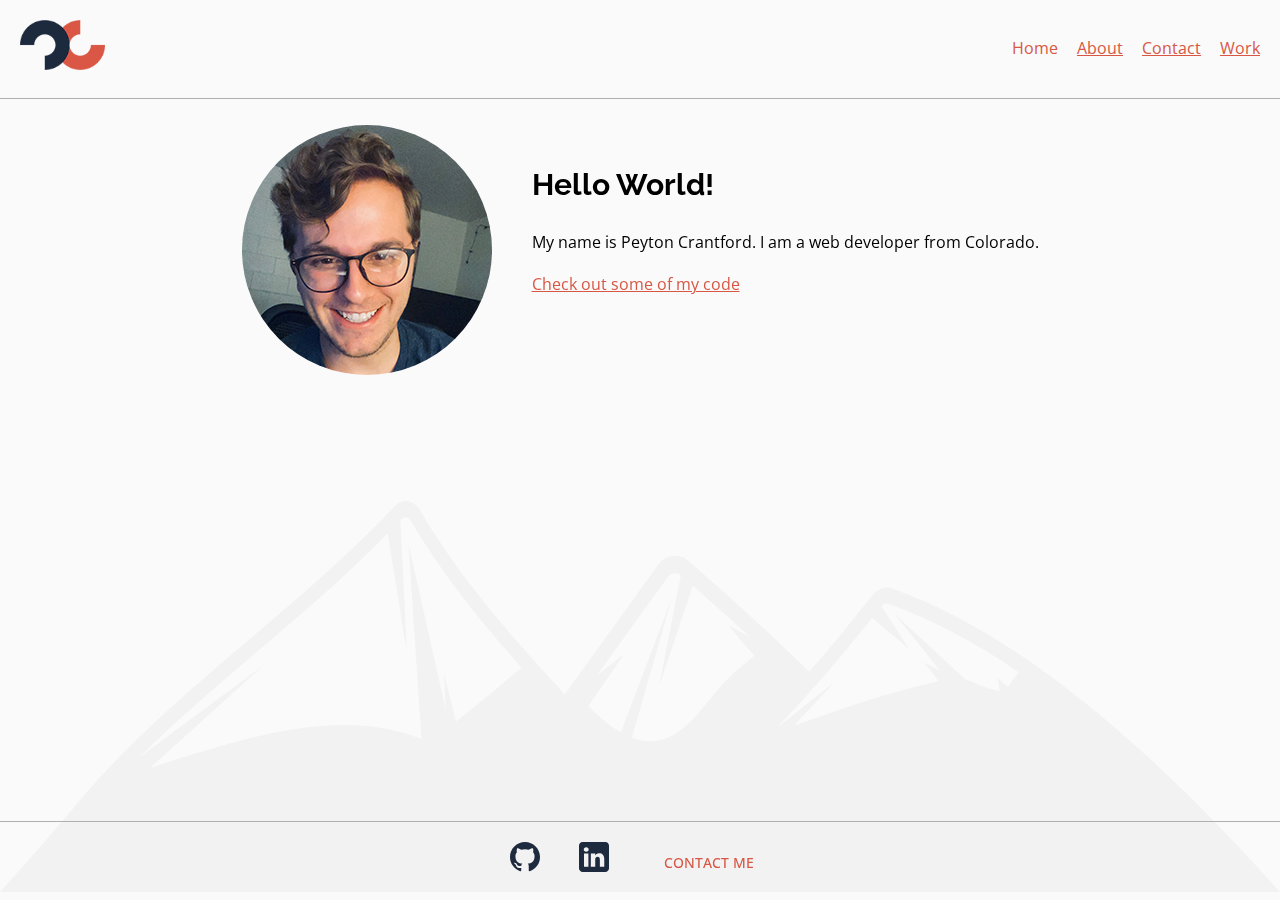
<file: index.html>
<!DOCTYPE html>
<html lang="en">
<!-- Access via URL:
https://pcrantfo.github.io/crantford-portfolio-website OR divertible-gram.000webhostapp.com -->
<head>
  <meta charset="utf-8">
  <meta name="viewport" content="width=device-width, initial-scale=1">
  <title>Crantford Portfolio</title>
  <link rel = "shortcut icon" href="img/crantford-favicon.png">
  <link rel="stylesheet" type="text/css" href="css/normalize.css">

  <!-- Begin style links -->
  <link rel="preconnect" href="https://fonts.gstatic.com">
  <!-- FONT FAMILY LINKS -->
  <link href="https://fonts.googleapis.com/css2?family=Raleway:wght@500;600;700&family=Open+Sans:wght@300;400&display=swap" rel="stylesheet">
  <link rel="stylesheet" href="https://use.fontawesome.com/releases/v5.6.3/css/all.css" integrity="sha384-UHRtZLI+pbxtHCWp1t77Bi1L4ZtiqrqD80Kn4Z8NTSRyMA2Fd33n5dQ8lWUE00s/" crossorigin="anonymous">
  <!-- CSS LINK -->
  <link rel = "stylesheet" type="text/css" href="css/styles-production.css">
  <!-- <link rel="stylesheet" type="text/css" href="css/styles.css"> -->
  <!-- End style links -->
</head>
<body>
  <div class="container">
    <header class="page-header">
      <img class="page-header__logo page-header__logo page-header__item" src = "img/crantford-logo.png" alt="Peyton Crantford's logo">
      <nav class="main-navigation page-header__item">
        <button class="main-navigation__button" id="hamburger">
          <i class="fas fa-bars fa-2x"></i>
        </button>
        <ul role="menubar" class="navigation-list" id="navigation-list">
          <li role="presentation">
            <a href="index.html" role="menuitem" class="navigation-list__item navigation-list__item--active">Home</a>
          </li>
          <li role="presentation">
            <a href="about.html" role="menuitem" class="navigation-list__item">About</a>
          </li>
          <li role="presentation">
            <a href="contact.html" role="menuitem" class="navigation-list__item">Contact</a>
          </li>
          <li role="presentation">
            <a href="work.html" role="menuitem" class="navigation-list__item">Work</a>
          </li>
        </ul>
      </nav>
    </header>
    <div class="mountains-img">
      <img src="img/mountains.svg" alt="A vector image of mountains">
    </div>
    <main>
      <div class="profile">
        <div class="profile__item">
          <img class="profile__portrait" src="img/crantford-profile-cropped-square.jpg" alt="Photograph of Peyton Crantford">
        </div>
        <div class="profile__item">
          <h1>Hello World!</h1>
          <p>
            My name is Peyton Crantford. I am a <span>web</span> developer from Colorado.
          </p>
          <a href="#">Check out some of my code</a>
        </div>
      </div>
    </main>
    <footer class="page-footer">
      <div class=page-footer__box>
        <div class="page-footer__item">
          <a href="https://github.com/pcrantfo" target="_blank"><img src="img/github-icon.svg" alt="Github logo"></a>
        </div>
        <div class="page-footer__item">
          <a href="https://www.linkedin.com/in/peytoncrantford/" target="_blank"><img src="img/linkedin-icon.svg" alt="LinkedIn logo"></a>
        </div>
        <div class="page-footer__item page-footer__contact">
          <a class="button button-tertiary" href="contact.html">CONTACT ME</a>
        </div>
      </div>
    </footer>
  </div>
  <!-- <script src="js/tota11y.min.js"></script> -->
  <script src="js/script.js"></script>
</body>
</html>
</file>
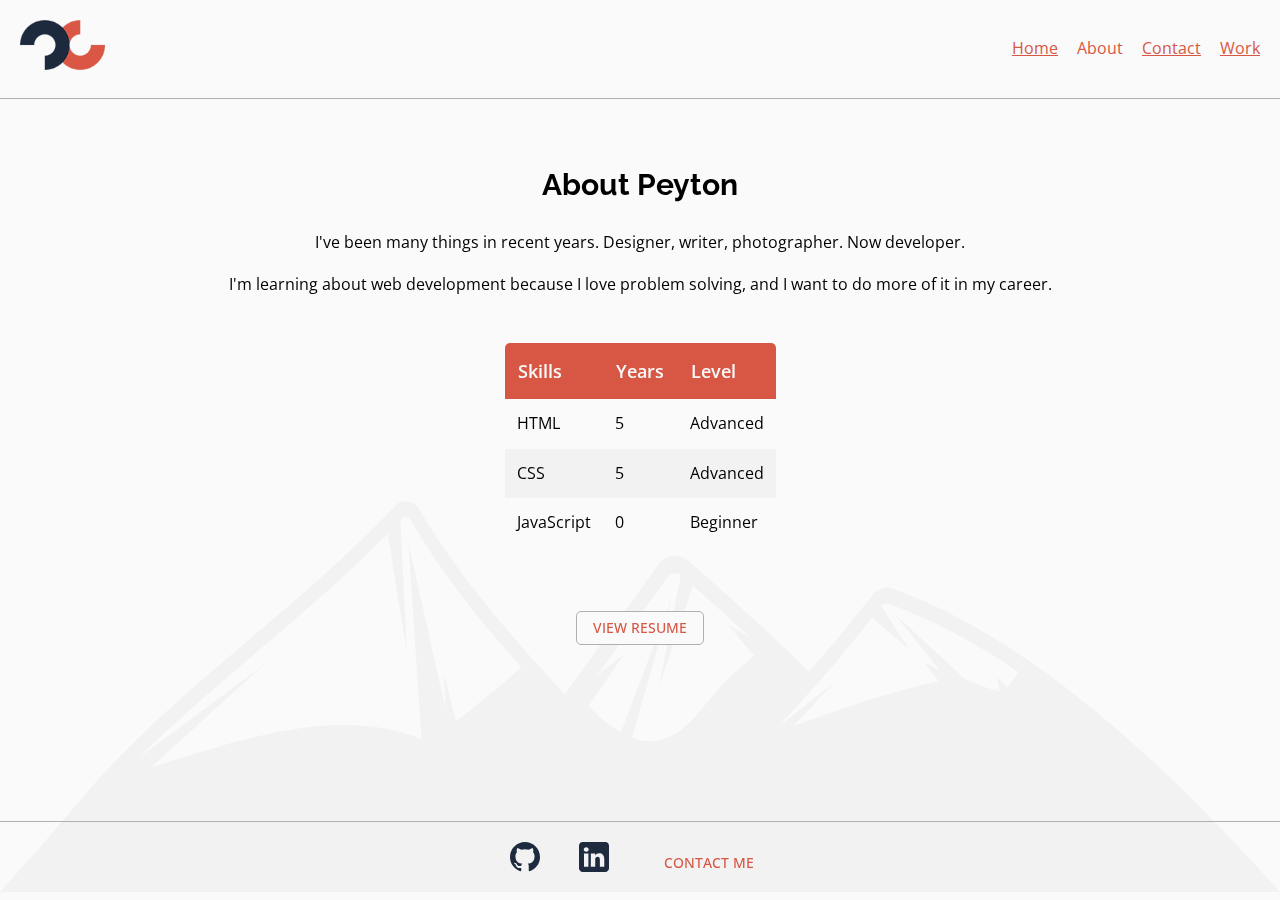
<file: about.html>
<!DOCTYPE html>
<html lang="en">
  <head>
    <meta charset="utf-8">
    <meta name="viewport" content="width=device-width, initial-scale=1">
    <title>Crantford Portfolio</title>
    <link rel = "shortcut icon" href="img/crantford-favicon.png">
    <link rel="stylesheet" type="text/css" href="css/normalize.css">

    <!-- Begin style links -->
    <link rel="preconnect" href="https://fonts.gstatic.com">
    <!-- FONT FAMILY LINKS -->
    <link href="https://fonts.googleapis.com/css2?family=Raleway:wght@500;600;700&family=Open+Sans:wght@300;400&display=swap" rel="stylesheet">
    <link rel="stylesheet" href="https://use.fontawesome.com/releases/v5.6.3/css/all.css" integrity="sha384-UHRtZLI+pbxtHCWp1t77Bi1L4ZtiqrqD80Kn4Z8NTSRyMA2Fd33n5dQ8lWUE00s/" crossorigin="anonymous">
    <!-- CSS LINK -->
    <link rel = "stylesheet" type="text/css" href="css/styles-production.css">
    <!-- <link rel="stylesheet" type="text/css" href="css/styles.css"> -->
    <!-- End style links -->

  </head>
  <body>
    <div class="container">
      <header class="page-header">
        <img class="page-header__logo page-header__logo page-header__item" src = "img/crantford-logo.png" alt="Peyton Crantford's logo">
        <nav class="main-navigation page-header__item">
          <button class="main-navigation__button" id="hamburger">
            <i class="fas fa-bars fa-2x"></i>
          </button>
          <ul role="menubar" class="navigation-list" id="navigation-list">
            <li role="presentation">
              <a href="index.html" role="menuitem" class="navigation-list__item">Home</a>
            </li>
            <li role="presentation">
              <a href="about.html" role="menuitem" class="navigation-list__item navigation-list__item--active">About</a>
            </li>
            <li role="presentation">
              <a href="contact.html" role="menuitem" class="navigation-list__item">Contact</a>
            </li>
            <li role="presentation">
              <a href="work.html" role="menuitem" class="navigation-list__item">Work</a>
            </li>
          </ul>
        </nav>
      </header>
      <div class="mountains-img">
        <img src="img/mountains.svg" alt="A vector image of mountains">
      </div>
      <main>
        <h1>About Peyton</h1>
        <p>I've been many things in recent years. Designer, writer, photographer. Now developer.</p>
        <p>I'm learning about web development because I love problem solving, and I want to do more of it in my career.</p>
        <table>
          <thead>
            <tr>
              <td>Skills</td>
              <td>Years</td>
              <td>Level</td>
            </tr>
          </thead>
          <tbody>
            <tr>
              <td>HTML</td>
              <td>5</td>
              <td>Advanced</td>
            </tr>
            <tr>
              <td>CSS</td>
              <td>5</td>
              <td>Advanced</td>
            </tr>
            <tr>
              <td>JavaScript</td>
              <td>0</td>
              <td>Beginner</td>
            </tr>
          </tbody>
        </table>
        <br><br>
        <a href="files/crantford-resume.pdf" class="button button-secondary button-secondary__anchor" target="_blank">VIEW RESUME</a>
      </main>
      <footer class="page-footer">
        <div class=page-footer__box>
          <div class="page-footer__item">
            <a href="https://github.com/pcrantfo" target="_blank"><img src="img/github-icon.svg" alt="Github logo"></a>
          </div>
          <div class="page-footer__item">
            <a href="https://www.linkedin.com/in/peytoncrantford/" target="_blank"><img src="img/linkedin-icon.svg" alt="LinkedIn logo"></a>
          </div>
          <div class="page-footer__item page-footer__contact">
            <a class="button button-tertiary" href="contact.html">CONTACT ME</a>
          </div>
        </div>
      </footer>
    </div>
    <!-- <script src="js/tota11y.min.js" charset="utf-8"></script> -->
    <script src="js/script.js"></script>
  </body>
</html>
</file>
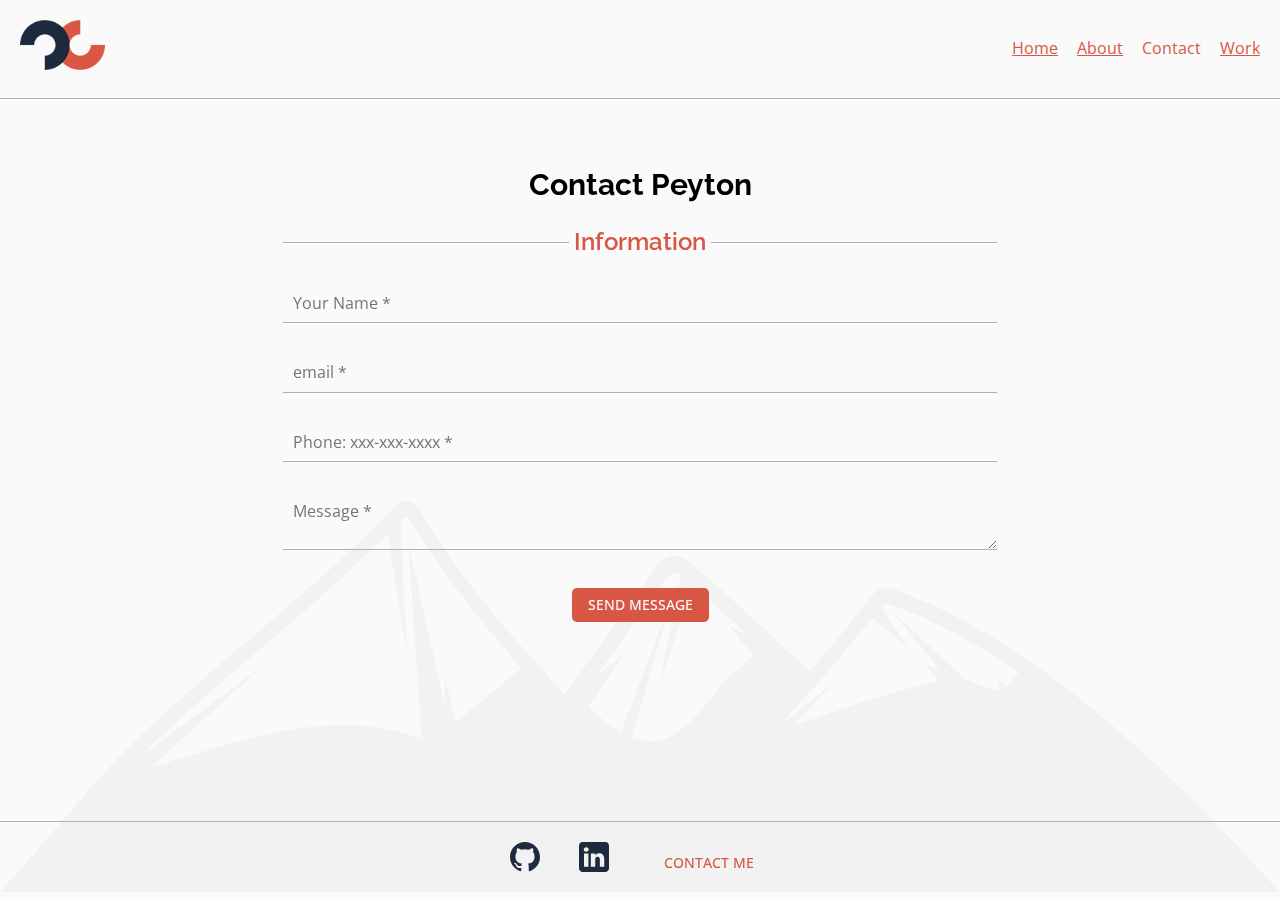
<file: contact.html>
<!DOCTYPE html>
<html lang="en">
  <head>
    <meta charset="utf-8">
    <meta name="viewport" content="width=device-width, initial-scale=1">
    <title>Crantford Portfolio</title>
    <link rel = "shortcut icon" href="img/crantford-favicon.png">
    <link rel="stylesheet" type="text/css" href="css/normalize.css">

    <!-- Begin style links -->
    <link rel="preconnect" href="https://fonts.gstatic.com">
    <!-- FONT FAMILY LINKS -->
    <link href="https://fonts.googleapis.com/css2?family=Raleway:wght@500;600;700&family=Open+Sans:wght@300;400&display=swap" rel="stylesheet">
    <link rel="stylesheet" href="https://use.fontawesome.com/releases/v5.6.3/css/all.css" integrity="sha384-UHRtZLI+pbxtHCWp1t77Bi1L4ZtiqrqD80Kn4Z8NTSRyMA2Fd33n5dQ8lWUE00s/" crossorigin="anonymous">
    <!-- CSS LINK -->
    <link rel = "stylesheet" type="text/css" href="css/styles-production.css">
    <!-- <link rel="stylesheet" type="text/css" href="css/styles.css"> -->
    <!-- End style links -->

  </head>
  <body>
    <div class="container">
      <header class="page-header">
        <img class="page-header__logo page-header__logo page-header__item" src = "img/crantford-logo.png" alt="Peyton Crantford's logo">
        <nav class="main-navigation page-header__item">
          <button class="main-navigation__button" id="hamburger">
            <i class="fas fa-bars fa-2x"></i>
          </button>
          <ul role="menubar" class="navigation-list" id="navigation-list">
            <li role="presentation">
              <a href="index.html" role="menuitem" class="navigation-list__item">Home</a>
            </li>
            <li role="presentation">
              <a href="about.html" role="menuitem" class="navigation-list__item">About</a>
            </li>
            <li role="presentation">
              <a href="contact.html" role="menuitem" class="navigation-list__item navigation-list__item--active">Contact</a>
            </li>
            <li role="presentation">
              <a href="work.html" role="menuitem" class="navigation-list__item">Work</a>
            </li>
          </ul>
        </nav>
      </header>
      <div class="mountains-img">
        <img src="img/mountains.svg" alt="A vector image of mountains">
      </div>
      <main>
        <h1>Contact Peyton</h1>
        <form action="#" method="post" class="contact-form">
          <fieldset class="contact-form__item contact-form__fieldset">
            <legend class="contact-form__header"><h2>Information</h2></legend>

            <div class="contact-form__item">
              <label class="standard-label" for="contact-name"></label>
              <input id="contact-name" type="email" placeholder="Your Name *" required>
            </div>

            <div class="contact-form__item">
              <label class="standard-label" for="contact-email"></label>
              <input id="contact-email" type="email" placeholder="email *" required>
            </div>

            <div class="contact-form__item">
              <label class="standard-label" for="contact-phone"></label>
              <input id="contact-phone" type="tel" pattern="\d{3}[\-]\d{3}[\-]\d{4}" placeholder="Phone: xxx-xxx-xxxx *" required>
            </div>

            <div class="contact-form__item">
              <label class="standard-label" for="contact-message"></label>
              <textarea id="contact-message" maxlength="240" placeholder="Message *" required></textarea>
            </div>

            <div class="contact-form__item">
              <input  class="button button-primary" type="submit" value="SEND MESSAGE">
            </div>
          </fieldset>
        </form>
      </main>
      <footer class="page-footer">
        <div class=page-footer__box>
          <div class="page-footer__item">
            <a href="https://github.com/pcrantfo" target="_blank"><img src="img/github-icon.svg" alt="Github logo"></a>
          </div>
          <div class="page-footer__item">
            <a href="https://www.linkedin.com/in/peytoncrantford/" target="_blank"><img src="img/linkedin-icon.svg" alt="LinkedIn logo"></a>
          </div>
          <div class="page-footer__item page-footer__contact">
            <a class="button button-tertiary" href="contact.html">CONTACT ME</a>
          </div>
        </div>
      </footer>
    </div>
    <!-- <script src="js/tota11y.min.js" charset="utf-8"></script> -->
    <script src="js/script.js"></script>
  </body>
</html>
</file>
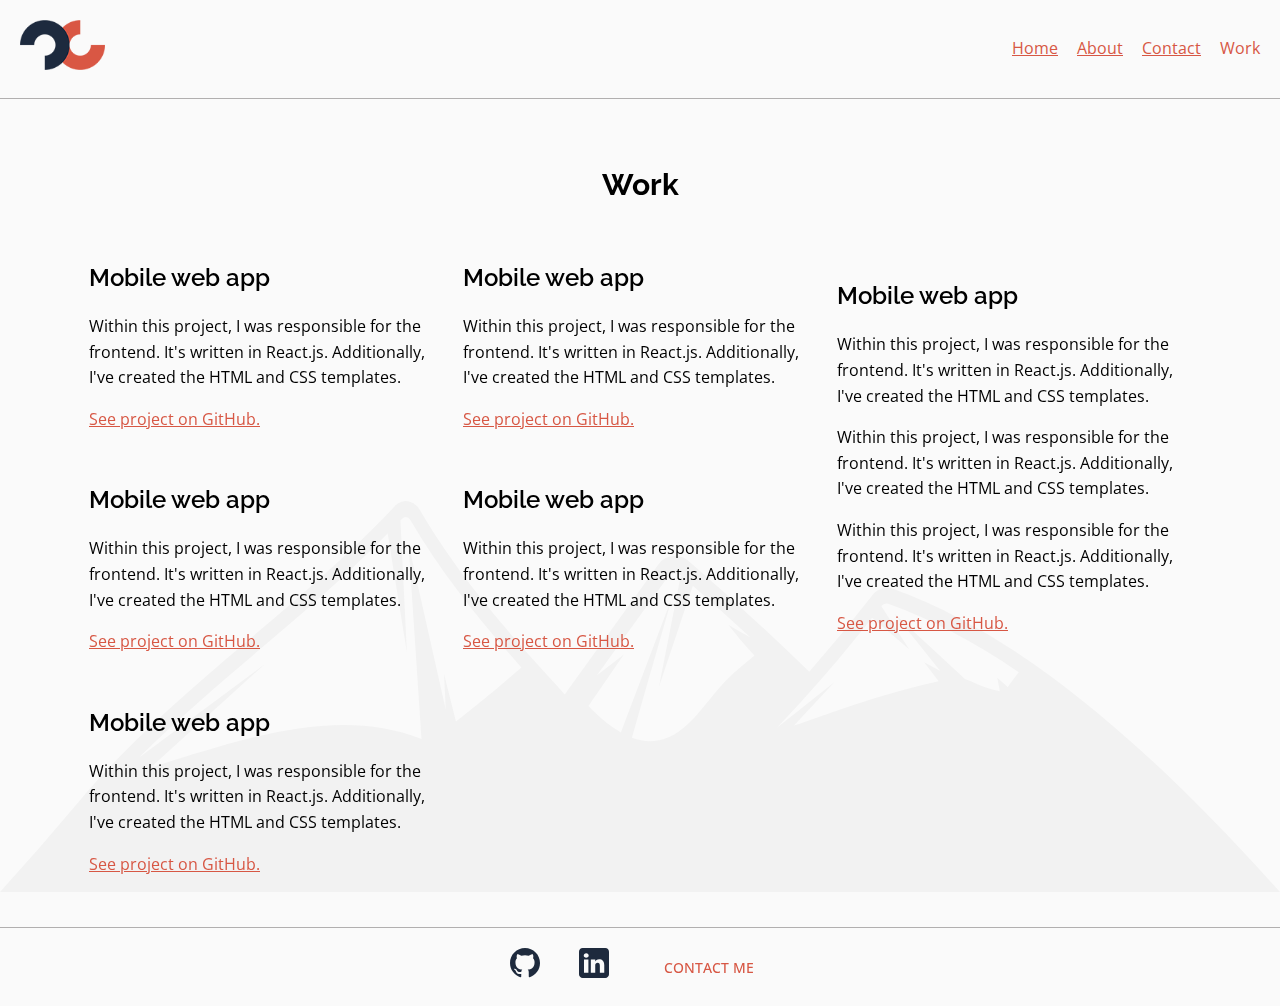
<file: work.html>
<!DOCTYPE html>
<html lang="en">
  <head>
    <meta charset="utf-8">
    <meta name="viewport" content="width=device-width, initial-scale=1">
    <title>Crantford Portfolio</title>
    <link rel = "shortcut icon" href="img/crantford-favicon.png">
    <link rel="stylesheet" type="text/css" href="css/normalize.css">

    <!-- Begin style links -->
    <link rel="preconnect" href="https://fonts.gstatic.com">
    <!-- FONT FAMILY LINKS -->
    <link href="https://fonts.googleapis.com/css2?family=Raleway:wght@500;600;700&family=Open+Sans:wght@300;400&display=swap" rel="stylesheet">
    <link rel="stylesheet" href="https://use.fontawesome.com/releases/v5.6.3/css/all.css" integrity="sha384-UHRtZLI+pbxtHCWp1t77Bi1L4ZtiqrqD80Kn4Z8NTSRyMA2Fd33n5dQ8lWUE00s/" crossorigin="anonymous">
    <!-- CSS LINK -->
    <link rel = "stylesheet" type="text/css" href="css/styles-production.css">
    <!-- <link rel="stylesheet" type="text/css" href="css/styles.css"> -->
    <!-- End style links -->

  </head>
  <body>
    <div class="container">
      <header class="page-header">
        <img class="page-header__logo page-header__logo page-header__item" src = "img/crantford-logo.png" alt="Peyton Crantford's logo">
        <nav class="main-navigation page-header__item">
          <button class="main-navigation__button" id="hamburger">
            <i class="fas fa-bars fa-2x"></i>
          </button>
          <ul role="menubar" class="navigation-list" id="navigation-list">
            <li role="presentation">
              <a href="index.html" role="menuitem" class="navigation-list__item">Home</a>
            </li>
            <li role="presentation">
              <a href="about.html" role="menuitem" class="navigation-list__item">About</a>
            </li>
            <li role="presentation">
              <a href="contact.html" role="menuitem" class="navigation-list__item">Contact</a>
            </li>
            <li role="presentation">
              <a href="work.html" role="menuitem" class="navigation-list__item navigation-list__item--active">Work</a>
            </li>
          </ul>
        </nav>
      </header>
      <div class="mountains-img">
        <img src="img/mountains.svg" alt="A vector image of mountains">
      </div>
      <main>
        <section>
          <h1>Work</h1>
          <div class="grid">
            <div class="grid__item">
              <h2>Mobile web app</h2>
              <p>
                Within this project, I was responsible for the frontend. It's written in React.js. Additionally, I've created the HTML and CSS templates.
              </p>
              <a href="#">See project on GitHub.</a>
            </div>
            <div class="grid__item">
              <h2>Mobile web app</h2>
              <p>
                Within this project, I was responsible for the frontend. It's written in React.js. Additionally, I've created the HTML and CSS templates.
              </p>
              <a href="#">See project on GitHub.</a>
            </div>
            <div class="grid__item">
              <h2>Mobile web app</h2>
              <p>
                Within this project, I was responsible for the frontend. It's written in React.js. Additionally, I've created the HTML and CSS templates.
              </p>
              <a href="#">See project on GitHub.</a>
            </div>
            <div class="grid__item">
              <h2>Mobile web app</h2>
              <p>
                Within this project, I was responsible for the frontend. It's written in React.js. Additionally, I've created the HTML and CSS templates.
              </p>
              <a href="#">See project on GitHub.</a>
            </div>
            <div class="grid__item">
              <h2>Mobile web app</h2>
              <p>
                Within this project, I was responsible for the frontend. It's written in React.js. Additionally, I've created the HTML and CSS templates.
              </p>
              <a href="#">See project on GitHub.</a>
            </div>
            <div class="grid__item">
              <h2>Mobile web app</h2>
              <p>
                Within this project, I was responsible for the frontend. It's written in React.js. Additionally, I've created the HTML and CSS templates.
              </p>
              <p>
                Within this project, I was responsible for the frontend. It's written in React.js. Additionally, I've created the HTML and CSS templates.
              </p>
              <p>
                Within this project, I was responsible for the frontend. It's written in React.js. Additionally, I've created the HTML and CSS templates.
              </p>
              <a href="#">See project on GitHub.</a>
            </div>
          </div>
        </section>
      </main>
      <footer class="page-footer">
        <div class=page-footer__box>
          <div class="page-footer__item">
            <a href="https://github.com/pcrantfo" target="_blank"><img src="img/github-icon.svg" alt="Github logo"></a>
          </div>
          <div class="page-footer__item">
            <a href="https://www.linkedin.com/in/peytoncrantford/" target="_blank"><img src="img/linkedin-icon.svg" alt="LinkedIn logo"></a>
          </div>
          <div class="page-footer__item page-footer__contact">
            <a class="button button-tertiary" href="contact.html">CONTACT ME</a>
          </div>
        </div>
      </footer>
    </div>
    <!-- <script src="js/tota11y.min.js" charset="utf-8"></script> -->
    <script src="js/script.js"></script>
  </body>
</html>
</file>
<file: css/styles-production.css>
/* VARIABLES */

/*
COLOR THEME
Primary: #1e2a3d (blue)
Secondary: #b1afaf (gray)
Tertiary: #d75744 (red)
Background: #fafafa (off-white)
*/

/* TYPOGRAPHIC STYLES

Font-Family Options
headers
Nunito Sans — 600(Semi-Bold), 700(Bold), 800(Extra-Bold)
body
Open Sans — 300(Light), 400(Regular)

*/

body {
  font-family: 'Open Sans', sans-serif;
  font-size: 16px;
  font-weight: 400;
  line-height: 1.6;
  background-color: #fafafa;
}

h1 {
  font-family: 'Raleway', sans-serif;
  line-height: 1;
  margin: 1.5em 0 1em;
}

h2 {
  font-family: 'Raleway', sans-serif;
  line-height: 1;
  margin: 1.5em 0 1em;
}

h3 {
  font-family: 'Raleway', sans-serif;
  line-height: 1;
  margin: 1.5em 0 1em;
}

h4 {
  font-family: 'Raleway', sans-serif;
  line-height: 1;
  margin: 1.5em 0 1em;
}

h5 {
  font-family: 'Raleway', sans-serif;
  line-height: 1;
  margin: 1.5em 0 1em;
}

h6 {
  font-family: 'Raleway', sans-serif;
  line-height: 1;
  margin: 1.5em 0 1em;
}

h1 {
  font-size: 30px;
  font-weight: 700;
}

h2 {
  font-size: 24px;
  font-weight: 600;
}

h3 {
  font-size: 18px;
  font-weight: 500;
}

/* POSITIONING */
* {
  box-sizing: border-box;
}

.container {
  min-height: 100vh;
  display: flex;
  flex-flow: column wrap;
}

.page-header {
  display: flex;
  /* flex-wrap: wrap; */
  position: fixed;
  top: 0;
  background-color: #fafafa;
  width: 100%;
  padding: 20px;
  border-bottom: 1px solid #b1afaf;
}

.page-header__item {
  /* flex: 0 1 50px; */
  flex: 0 1 auto;
}

.page-header__logo {
  max-height: 50px;
  max-width: 85px;
}

.page-header__item:last-child {
  flex-grow: 1;
  text-align: right;
}

/* NAV WIDE */

.navigation-list {
  display: inline-block;
  list-style-type: none;
}

.navigation-list li {
  display: inline-block;
  margin-left: 15px;
}

.navigation-list__item {
  align-items: flex-end;
}

#hamburger {
  background-color: transparent;
  color: #d75744;
  border: none;
  display: none;
  align-self: center;
  padding: 16px 0;
}

#hamburger:focus {
  outline: none;
}

/* NAV NARROW */

@media all and (max-width: 500px) {
  .navigation-list {
    display: none;
  }

  #hamburger {
    display: inline-block;
  }

  .navigation-list.show {
    display: flex;
    width: 100%;
    flex-direction: column;
  }
}

main {
  min-width: 60%;
  max-width: 90%;
  flex: 1;
  margin: 125px auto 0;
  text-align: center;
  padding: 0 25px;
}

main table {
  display: inline-block;
}

.profile {
  display: flex;
  text-align: left;
}

.profile__item {
  flex: 0 1 auto;
  flex-wrap: wrap;
}

.profile__portrait {
  width: 250px;
  height: auto;
  margin-right: 40px;
  border-radius: 50%;
}

.mountains-img {
  width: 100%;
  height: auto;
  position: fixed;
  bottom: 0;
  z-index: -999;
}

.page-footer {
  padding: 20px 0 20px;
  border-top: 1px solid #b1afaf;
  margin-top: 50px;
  width: 100%;
}

.page-footer__box {
  max-width: 300px;
  margin: 0 auto;
  clear: both;
  display: flex;
  justify-content: space-around;
  flex-wrap: wrap;
  align-items: center;
  text-align: center;
}

.page-footer__contact {
  align-self: flex-end;
}

.page-footer img {
  width: 30px;
  height: 30px;
}

/* ABOUT PAGE */

thead :first-child :first-child {
  border-top-left-radius: 5px;
  }

thead :first-child :last-child {
  border-top-right-radius: 5px;
  }

tbody :last-child :first-child {
  border-bottom-left-radius: 5px;
  }

tbody :last-child :last-child {
  border-bottom-right-radius: 5px;
  }

table {
  margin: 30px 0;
  text-align: left;
  border-collapse: collapse;
}

thead {
  font-size: 18px;
  font-weight: 600;
  color: #fafafa;
}

thead tr {
  background-color: #d75744;
}

tr {
  background-color: #fafafa;
}

tr:nth-of-type(even) {
  background-color: #F2F2F2;
}

td {
  padding: .75em;
}

/* CONTACT PAGE */

label {
  display: none;
}

.contact-form {
  /* display: flex; */
  width: 100%;
  margin: 15px 0 50px;
  text-align: center;
  /* justify-content: stretch; */
}

.contact-form__fieldset {
  /* width: 100%; */
  border: none;
  border-top: 1px solid #b1afaf;
}

.contact-form__header h2 {
  margin: 0;
  padding: 0 5px;
  color: #d75744;
}

.contact-form__item {
  /* flex: 1 100%; */
  padding: 15px 0;
}

#contact-name {
  width: 100%;
  margin: 0;
	outline: 0;
  border: none;
  background-color: transparent;
	padding: 10px;
  border-bottom: 1px solid #b1afaf;
}

#contact-email {
  width: 100%;
  margin: 0;
	outline: 0;
  border: none;
  background-color: transparent;
	padding: 10px;
  border-bottom: 1px solid #b1afaf;
}

#contact-phone {
  width: 100%;
  margin: 0;
	outline: 0;
  border: none;
  background-color: transparent;
	padding: 10px;
  border-bottom: 1px solid #b1afaf;
}

#contact-message {
  width: 100%;
  margin: 0;
	outline: 0;
  border: none;
  background-color: transparent;
	padding: 10px;
  border-bottom: 1px solid #b1afaf;
}

#contact-name:focus {
  background-color: #F2F2F2;
}

#contact-email:focus {
  background-color: #F2F2F2;
}

#contact-phone:focus {
  background-color: #F2F2F2;
}

#contact-message:focus {
  background-color: #F2F2F2;
}

/* WORK PAGE */

/* grid fallback */
.grid__item {
  display: inline-block;
  width: 33%;
}

@supports (display: grid) {
  .grid {
    display: grid;
    grid-template-columns: 1fr 1fr 1fr;
    grid-gap: 20px;
    margin: 0;
  }

  .grid__item {
    /* background-color: lightgray; */
    width: auto;
    min-height: auto;
    margin: 0;
    text-align: left;
  }

  .grid__item:last-child {
    grid-column: 3 / 3;
    grid-row: 1 / 3;
    align-self: center;
  }
}

/* BUTTON STYLES */
button {
  border: none;
  display: inline-block;
  font-weight: 500;
  font-size: 14px;
  text-decoration: none;
  padding: 5px 16px;
  border-radius: 5px;
  border-top: 1px solid rgba(0, 0, 0, 0);
  border-bottom: 1px solid rgba(0, 0, 0, 0);
  line-height: 1.6;
}
.button {
  border: none;
  display: inline-block;
  font-weight: 500;
  font-size: 14px;
  text-decoration: none;
  padding: 5px 16px;
  border-radius: 5px;
  border-top: 1px solid rgba(0, 0, 0, 0);
  border-bottom: 1px solid rgba(0, 0, 0, 0);
  line-height: 1.6;
}

.button-primary {
  background-color: #d75744;
  color: #fafafa;
}

.button-secondary {
  background-color: #fafafa;
  color: #d75744;
  border: 1px solid #b1afaf;
}

.button-tertiary {
  background-color: rgba(0, 0, 0, 0);
  color: #d75744;
}

.button-tertiary__anchor {
  background-color: rgba(0, 0, 0, 0);
  color: #d75744;
}

button:hover,
button:focus,
.button:hover,
.button:focus {
  cursor: pointer;
}

.button-primary:hover,
.button-primary:focus {
  opacity: 0.8;
  transition: 0.3s;
}

.button-primary:visited {
  color: #1e2a3d;
}

.button-secondary:hover {
  background-color: #F2F2F2;
  border: 1px solid #F2F2F2;
  transition: 0.3s;
}

.button-secondary:focus {
  background-color: #F2F2F2;
  border: 1px solid #F2F2F2;
  transition: 0.3s;
}

.button-tertiary:hover {
  background-color: #F2F2F2;
  transition: 0.3s;
}

.button-tertiary:focus {
  background-color: #F2F2F2;
  transition: 0.3s;
}

.button-secondary:visited {
  color: #d75744;
}

.button-tertiary:visited {
  color: #d75744;
}

/* LINK STYLES */
a {
  color: #d75744;
}

a:visited {
  color: #1e2a3d;
}

a:hover,
a:focus {
  text-decoration: none;
}

a:active {
  color: #1e2a3d;
}

.navigation-list__item--active {
  text-decoration: none;
}

.navigation-list__item:visited {
  color: #d75744;
}

/* MEDIA QUERIES */

@media all and (max-width: 750px) {
  .grid {
    grid-gap: 10px;
  }

  .grid__item:last-child {
    grid-column: auto / auto;
    grid-row: auto / auto;
  }
}

@media all and (min-width: 500px) and (max-width: 750px) {  
  .grid {
    grid-template-columns: 1fr 1fr;
  }
}

@media all and (max-width: 500px) {
  h1 {
    font-size: 22px;
  }

  h2 {
    font-size: 18px;
  }

  .grid {
    grid-template-columns: 1fr;
  }

  .profile {
    flex-direction: column;
    align-items: center;
    text-align: center;
  }

  .profile__portrait {
    max-width: 100%;
    margin: 0;
  }

  .page-footer__box {
    width: 150px;
  }

  .page-footer__item:nth-child(1) {
    padding-left: 15%;
  }

  .page-footer__item:nth-child(2) {
    padding-right: 15%;
  }

  .page-footer__contact {
    width: 100%;
    align-self: flex-end;
  }

  /* .page-footer :nth-child(2) {
    order: 3;
  } */
}
</file>
<file: css/styles.css>
/* VARIABLES */
:root {
  --primary-color: #1e2a3d;
  --secondary-color: #b1afaf;
  --tertiary-color: #d75744;
  --bg-color: #fafafa;
  --bg-color-highlight: #F2F2F2;
  --body-light: 300;
  --body-regular: 400;
  --header-medium: 500;
  --header-semi-bold: 600;
  --header-bold: 700;
  --body-font: 'Open Sans', sans-serif;
  --header-font: 'Raleway', sans-serif;
}

/*
COLOR THEME
Primary: #1e2a3d (blue)
Secondary: #b1afaf (gray)
Tertiary: #d75744 (red)
Background: #fafafa (off-white)
*/

/* TYPOGRAPHIC STYLES

Font-Family Options
headers
Nunito Sans — 600(Semi-Bold), 700(Bold), 800(Extra-Bold)
body
Open Sans — 300(Light), 400(Regular)

*/

body {
  font-family: var(--body-font);
  font-size: 16px;
  font-weight: var(--body-regular);
  line-height: 1.6;
  background-color: var(--bg-color);
}

h1,
h2,
h3,
h4,
h5,
h6 {
  font-family: var(--header-font);
  line-height: 1;
  margin: 1.5em 0 1em;
}

h1 {
  font-size: 30px;
  font-weight: var(--header-bold);
}

h2 {
  font-size: 24px;
  font-weight: var(--header-semi-bold);
}

h3 {
  font-size: 18px;
  font-weight: var(--header-semi-bold);
}

/* POSITIONING */
* {
  box-sizing: border-box;
}

.container {
  min-height: 100vh;
  display: flex;
  flex-flow: column wrap;
}

.page-header {
  display: flex;
  /* flex-wrap: wrap; */
  position: fixed;
  top: 0;
  background-color: var(--bg-color);
  width: 100%;
  padding: 20px;
  border-bottom: 1px solid var(--secondary-color);
}

.page-header__item {
  /* flex: 0 1 50px; */
  flex: 0 1 auto;
}

.page-header__logo {
  max-height: 50px;
  max-width: 85px;
}

.page-header__item:last-child {
  flex-grow: 1;
  text-align: right;
}

/* NAV WIDE */

.navigation-list {
  display: inline-block;
  list-style-type: none;
}

.navigation-list li {
  display: inline-block;
  margin-left: 15px;
}

.navigation-list__item {
  align-items: flex-end;
}

#hamburger {
  background-color: transparent;
  color: var(--tertiary-color);
  border: none;
  display: none;
  align-self: center;
  padding: 16px 0;
}

#hamburger:focus {
  outline: none;
}

/* NAV NARROW */

@media all and (max-width: 500px) {
  .navigation-list {
    display: none;
  }

  #hamburger {
    display: inline-block;
  }

  .navigation-list.show {
    display: flex;
    width: 100%;
    flex-direction: column;
  }
}

main {
  min-width: 60%;
  max-width: 90%;
  flex: 1;
  margin: 125px auto 0;
  text-align: center;
  padding: 0 25px;
}

main table {
  display: inline-block;
}

.profile {
  display: flex;
  text-align: left;
}

.profile__item {
  flex: 0 1 auto;
  flex-wrap: wrap;
}

.profile__portrait {
  width: 250px;
  height: auto;
  margin-right: 40px;
  border-radius: 50%;
}

.mountains-img {
  width: 100%;
  height: auto;
  position: fixed;
  bottom: 0;
  z-index: -999;
}

.page-footer {
  padding: 20px 0 20px;
  border-top: 1px solid var(--secondary-color);
  margin-top: 50px;
  width: 100%;
}

.page-footer__box {
  max-width: 300px;
  margin: 0 auto;
  clear: both;
  display: flex;
  justify-content: space-around;
  flex-wrap: wrap;
  align-items: center;
  text-align: center;
}

.page-footer__contact {
  align-self: flex-end;
}

.page-footer img {
  width: 30px;
  height: 30px;
}

/* ABOUT PAGE */

thead :first-child :first-child {
  border-top-left-radius: 5px;
  }

thead :first-child :last-child {
  border-top-right-radius: 5px;
  }

tbody :last-child :first-child {
  border-bottom-left-radius: 5px;
  }

tbody :last-child :last-child {
  border-bottom-right-radius: 5px;
  }

table {
  margin: 30px 0;
  text-align: left;
  border-collapse: collapse;
}

thead {
  font-size: 18px;
  font-weight: var(--header-semi-bold);
  color: var(--bg-color);
}

thead tr {
  background-color: var(--tertiary-color);
}

tr {
  background-color: var(--bg-color);
}

tr:nth-of-type(even) {
  background-color: var(--bg-color-highlight);
}

td {
  padding: .75em;
}

/* CONTACT PAGE */

label {
  display: none;
}

.contact-form {
  /* display: flex; */
  width: 100%;
  margin: 15px 0 50px;
  text-align: center;
  /* justify-content: stretch; */
}

.contact-form__fieldset {
  /* width: 100%; */
  border: none;
  border-top: 1px solid var(--secondary-color);
}

.contact-form__header h2 {
  margin: 0;
  padding: 0 5px;
  color: var(--tertiary-color);
}

.contact-form__item {
  /* flex: 1 100%; */
  padding: 15px 0;
}

#contact-name,
#contact-email,
#contact-phone,
#contact-message {
  width: 100%;
  margin: 0;
	outline: 0;
  border: none;
  background-color: transparent;
	padding: 10px;
  border-bottom: 1px solid var(--secondary-color);
}

#contact-name:focus,
#contact-email:focus,
#contact-phone:focus,
#contact-message:focus {
  background-color: var(--bg-color-highlight);
}

/* WORK PAGE */

/* grid fallback */
.grid__item {
  display: inline-block;
  width: 33%;
}

@supports (display: grid) {
  .grid {
    display: grid;
    grid-template-columns: 1fr 1fr 1fr;
    grid-gap: 20px;
    margin: 0;
  }

  .grid__item {
    /* background-color: lightgray; */
    width: auto;
    min-height: auto;
    margin: 0;
    text-align: left;
  }

  .grid__item:last-child {
    grid-column: 3 / 3;
    grid-row: 1 / 3;
    align-self: center;
  }
}

/* BUTTON STYLES */
button,
.button {
  border: none;
  display: inline-block;
  font-weight: var(--header-medium);
  font-size: 14px;
  text-decoration: none;
  padding: 5px 16px;
  border-radius: 5px;
  border-top: 1px solid rgba(0, 0, 0, 0);
  border-bottom: 1px solid rgba(0, 0, 0, 0);
  line-height: 1.6;
}

.button-primary {
  background-color: var(--tertiary-color);
  color: var(--bg-color);
}

.button-secondary {
  background-color: var(--bg-color);
  color: var(--tertiary-color);
  border: 1px solid var(--secondary-color);
}

.button-tertiary,
.button-tertiary__anchor {
  background-color: rgba(0, 0, 0, 0);
  color: var(--tertiary-color);
}

button:hover,
button:focus,
.button:hover,
.button:focus {
  cursor: pointer;
}

.button-primary:hover,
.button-primary:focus {
  opacity: 0.8;
  transition: 0.3s;
}

.button-primary:visited {
  color: var(--primary-color);
}

.button-secondary:hover,
.button-secondary:focus {
  background-color: var(--bg-color-highlight);
  border: 1px solid var(--bg-color-highlight);
  transition: 0.3s;
}

.button-tertiary:hover,
.button-tertiary:focus {
  background-color: var(--bg-color-highlight);
  transition: 0.3s;
}

.button-secondary:visited,
.button-tertiary:visited {
  color: var(--tertiary-color);
}

/* LINK STYLES */
a {
  color: var(--tertiary-color);
}

a:visited {
  color: var(--primary-color);
}

a:hover,
a:focus {
  text-decoration: none;
}

a:active {
  color: var(--primary-color);
}

.navigation-list__item--active {
  text-decoration: none;
}

.navigation-list__item:visited {
  color: var(--tertiary-color);
}

/* MEDIA QUERIES */

@media all and (max-width: 750px) {
  .grid {
    grid-gap: 10px;
  }

  .grid__item:last-child {
    grid-column: auto / auto;
    grid-row: auto / auto;
  }
}

@media all and (min-width: 500px) and (max-width: 750px) {  
  .grid {
    grid-template-columns: 1fr 1fr;
  }
}

@media all and (max-width: 500px) {
  h1 {
    font-size: 22px;
  }

  h2 {
    font-size: 18px;
  }

  .grid {
    grid-template-columns: 1fr;
  }

  .profile {
    flex-direction: column;
    align-items: center;
    text-align: center;
  }

  .profile__portrait {
    max-width: 100%;
    margin: 0;
  }

  .page-footer__box {
    width: 150px;
  }

  .page-footer__item:nth-child(1) {
    padding-left: 15%;
  }

  .page-footer__item:nth-child(2) {
    padding-right: 15%;
  }

  .page-footer__contact {
    width: 100%;
    align-self: flex-end;
  }

  /* .page-footer :nth-child(2) {
    order: 3;
  } */
}
</file>
